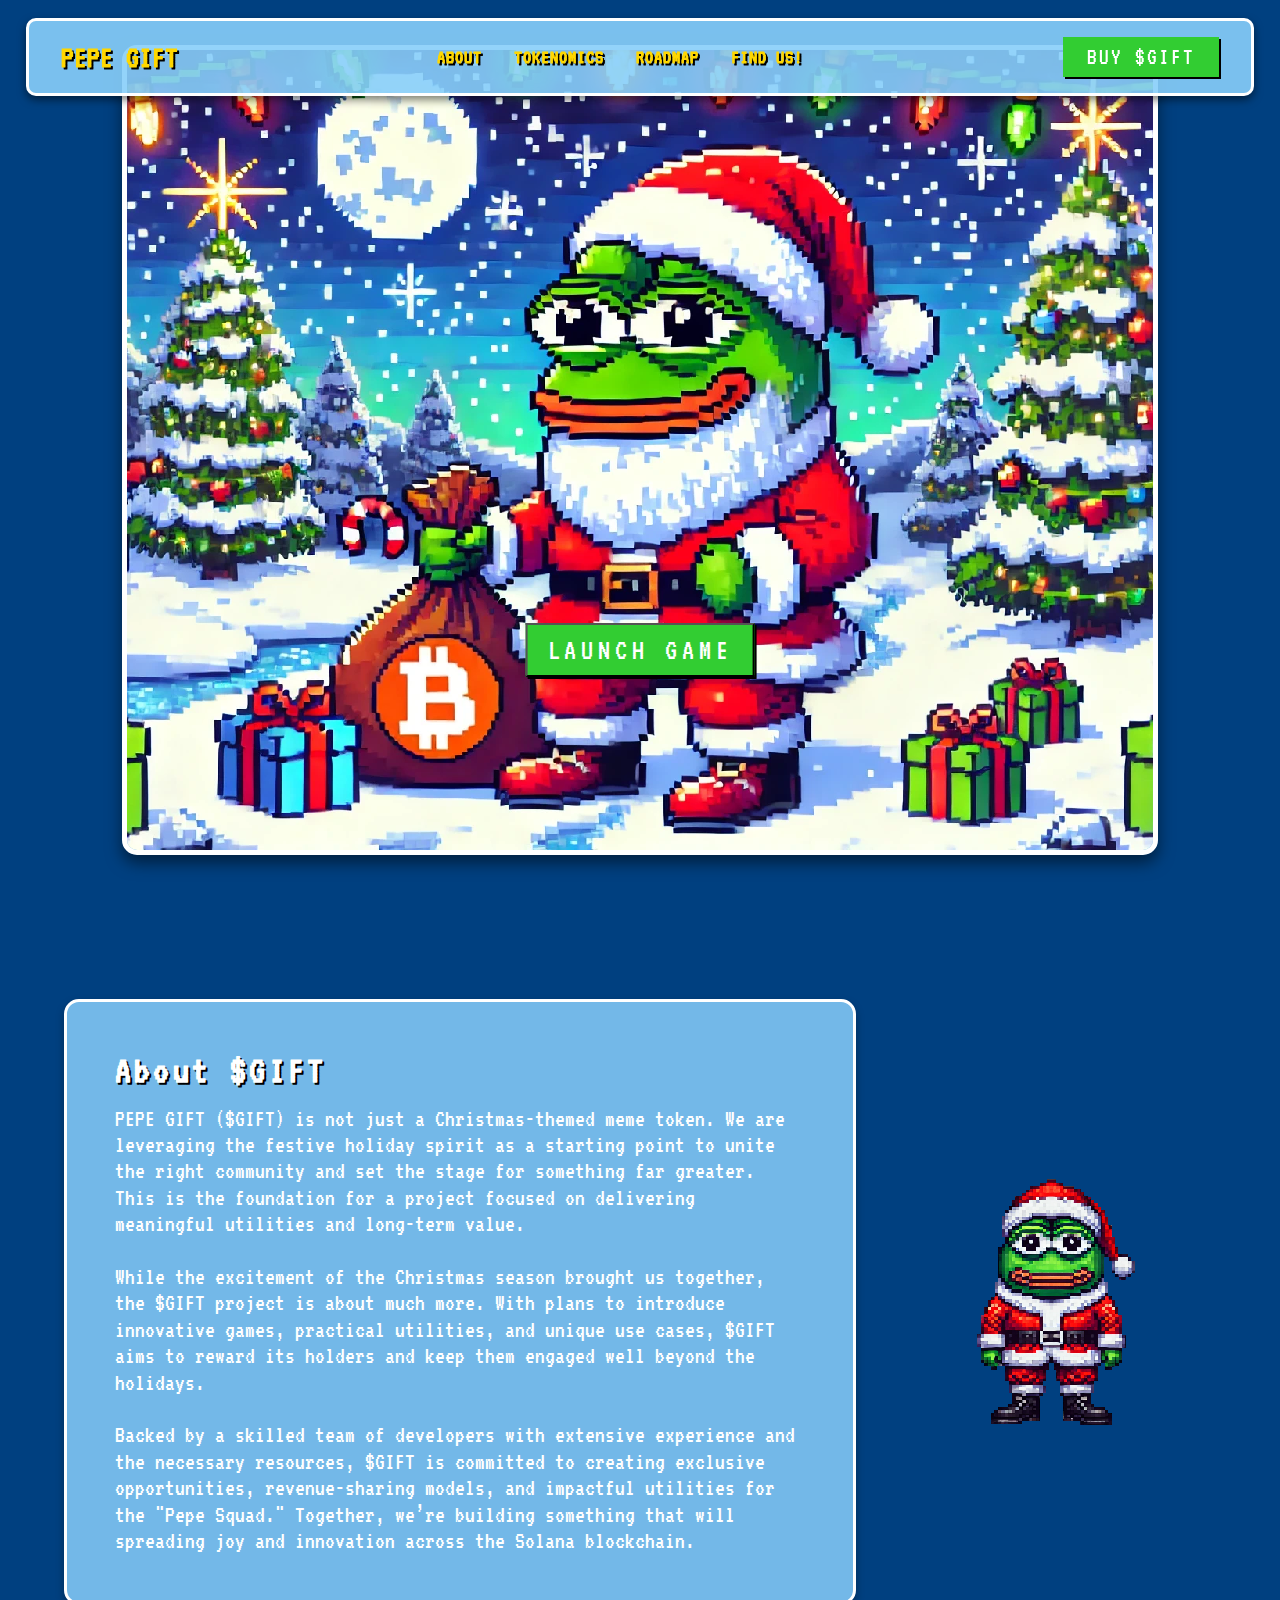
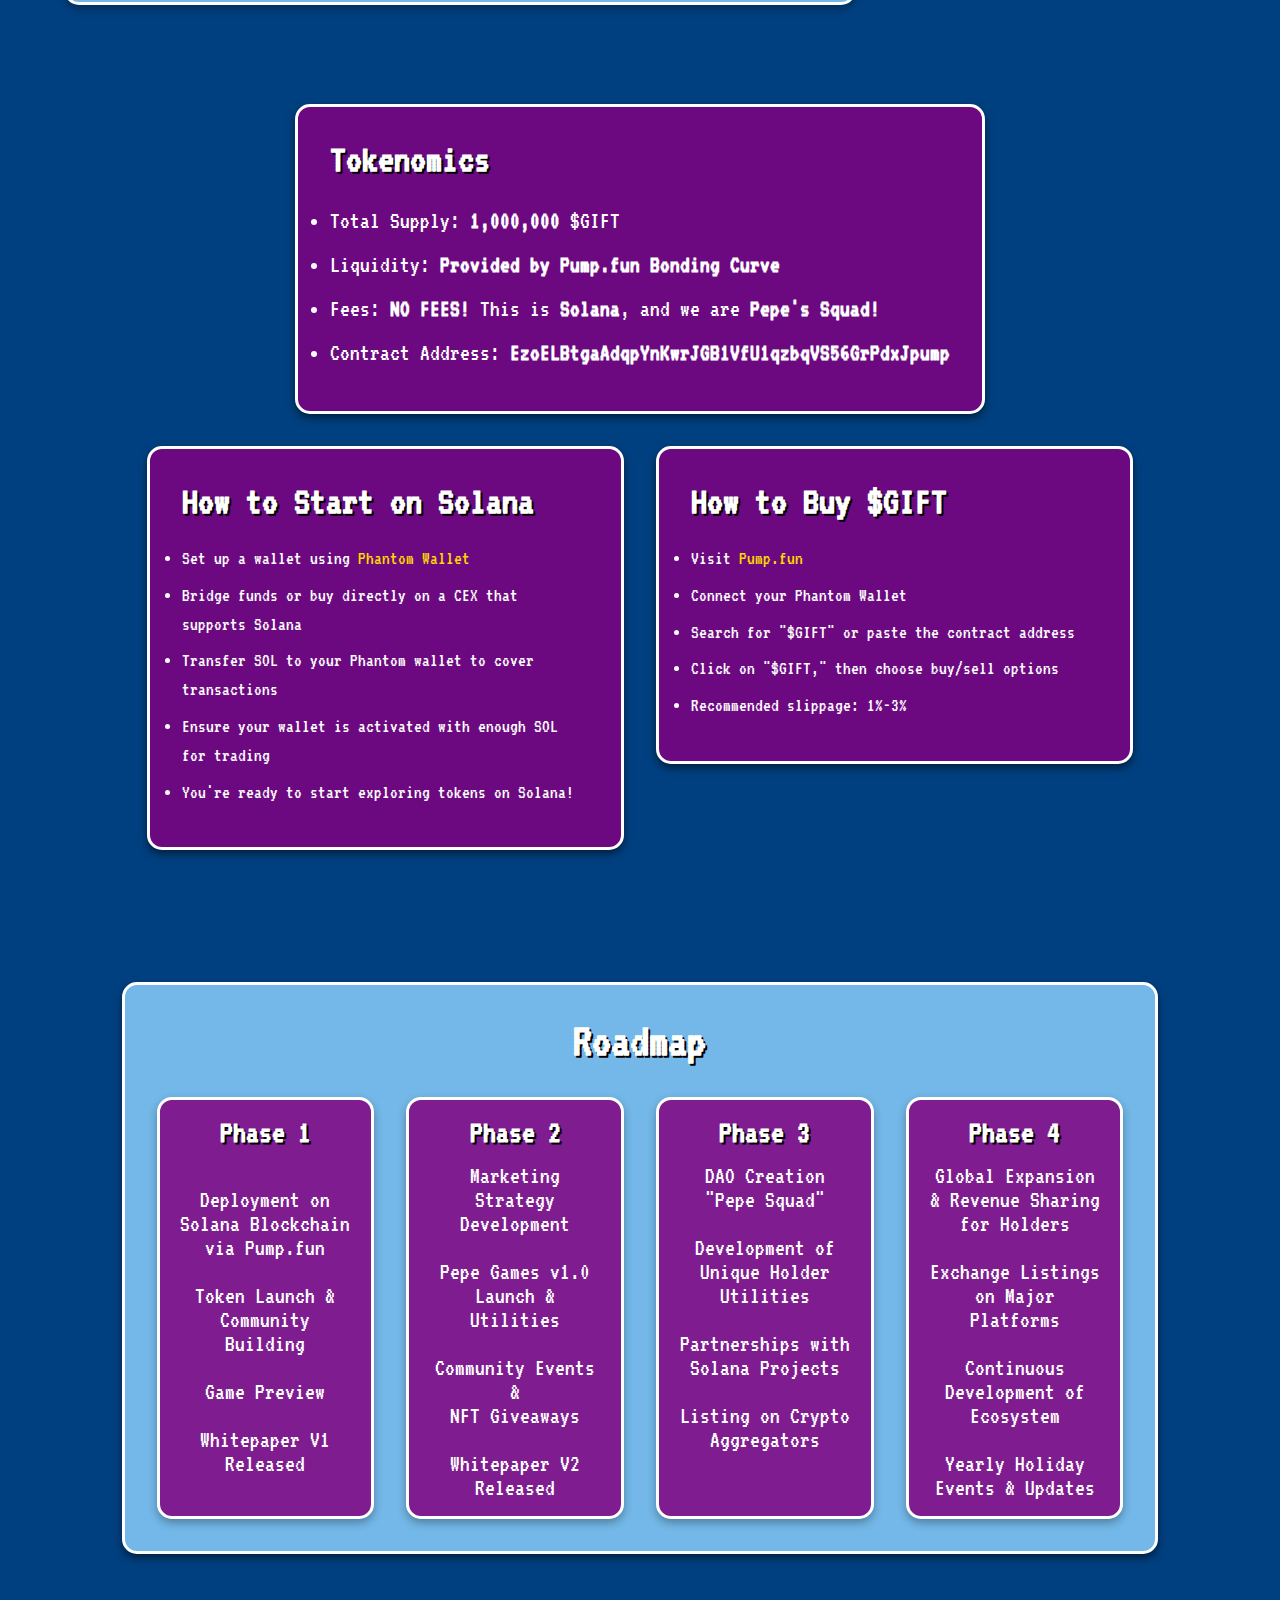
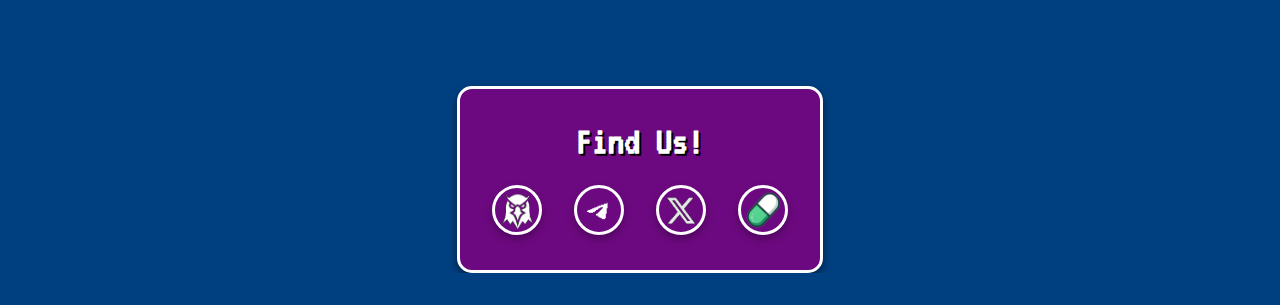
<file: index.html>
<!DOCTYPE html>
<html lang="tr">

<head>
    <meta charset="UTF-8">
    <meta name="viewport" content="width=device-width, initial-scale=1.0">
    <link href="https://fonts.googleapis.com/css2?family=VT323&display=swap" rel="stylesheet">
    <title>PEPE GIFT</title>
    <link rel="stylesheet" href="style.css">
    <link rel="icon" type="image/png" sizes="32x32" href="favicon.png">
</head>

<body>
    <div class="navbar">
        <button class="buy-button buy-mobile" onclick="location.href='#tokenomics';">
            BUY<br>$GIFT
        </button>
        <h1><a href="#intro" class="home-link">PEPE GIFT</a></h1>
        <button class="hamburger-menu" aria-label="Menu">&#9776;</button>
        <nav>
            <ul class="nav-links">
                <li><a href="#about">About</a></li>
                <li><a href="#tokenomics">TokenomIcs</a></li>
                <li><a href="#roadmap">Roadmap</a></li>
                <li><a href="#contact">FInd Us!</a></li>
            </ul>
        </nav>
        <button class="buy-button buy-desktop" onclick="location.href='#tokenomics';">
            BUY $GIFT
        </button>
    </div>
    <section class="section" id="intro">
        <div class="banner">
            <img src="banner.png" alt="Banner">
            <button id="launchGame">LAUNCH GAME</button>
        </div>
    </section>
    <section class="section" id="about">
        <div class="description-container">
            <div class="description-text">
                <h2>About $GIFT</h2>
                <p>
                    PEPE GIFT ($GIFT) is not just a Christmas-themed meme token. We are leveraging the festive holiday spirit as a starting point to unite the right community and set the stage for something far greater. This is the foundation for a project focused on delivering meaningful utilities and long-term value.<br><br>
                
                    While the excitement of the Christmas season brought us together, the $GIFT project is about much more. With plans to introduce innovative games, practical utilities, and unique use cases, $GIFT aims to reward its holders and keep them engaged well beyond the holidays.<br><br>
                
                    Backed by a skilled team of developers with extensive experience and the necessary resources, $GIFT is committed to creating exclusive opportunities, revenue-sharing models, and impactful utilities for the "Pepe Squad." Together, we’re building something that will spreading joy and innovation across the Solana blockchain.
                </p>
                
            </div>
            <div class="description-logo">
                <img src="character.png " alt="Logo PEPEGIFT">
            </div>
        </div>
    </section>
    <section class="section" id="tokenomics">
        <div class="tokenomics-container">
            <div class="floating-box tokenomics-box">
                <h2 class="tokenomics-title">Tokenomics</h2>
                <ul>
                    <li>Total Supply: <strong>1,000,000</strong> $GIFT</li>
                    <li>Liquidity: <strong>Provided by Pump.fun Bonding Curve</strong></li>
                    <li>Fees:<strong> NO FEES! </strong>This is <strong>Solana</strong>, and we are <strong>Pepe's
                            Squad!</strong></li>
                    <li>Contract Address:<strong> EzoELBtgaAdqpYnKwrJGB1VfU1qzbqVS56GrPdxJpump</strong></li>
                </ul>
            </div>
            <div class="tokenomics-lower-container">
                <div class="floating-box how-to-start">
                    <h2>How to Start on Solana</h2>
                    <ul>
                        <li>Set up a wallet using <a href="https://phantom.app/" target="_blank">Phantom Wallet</a></li>
                        <li>Bridge funds or buy directly on a CEX that supports Solana</li>
                        <li>Transfer SOL to your Phantom wallet to cover transactions</li>
                        <li>Ensure your wallet is activated with enough SOL for trading</li>
                        <li>You're ready to start exploring tokens on Solana!</li>
                    </ul>
                </div>
                <div class="floating-box how-to-buy">
                    <h2>How to Buy $GIFT</h2>
                    <ul>
                        <li>Visit <a href="https://pump.fun" target="_blank">Pump.fun</a></li>
                        <li>Connect your Phantom Wallet</li>
                        <li>Search for "$GIFT" or paste the contract address</li>
                        <li>Click on "$GIFT," then choose buy/sell options</li>
                        <li>Recommended slippage: 1%-3%</li>
                    </ul>
                </div>
            </div>
        </div>
    </section>
    <section class="section" id="roadmap">
        <div class="roadmap-wrapper">
            <h2 class="roadmap-title">Roadmap</h2>
            <div class="roadmap-container">
                <div class="roadmap-box">
                    <h3>Phase 1</h3>
                    <p><br>Deployment on Solana Blockchain via Pump.fun</p>
                    <p><br>Token Launch & Community Building</p>
                    <p><br>Game Preview</p>
                    <p><br>Whitepaper V1 Released</p>
                </div>
                <div class="roadmap-box">
                    <h3>Phase 2</h3>
                    <p>Marketing Strategy Development</p>
                    <p><br>Pepe Games v1.0<br>Launch & Utilities</p>
                    <p><br>Community Events &<br>NFT Giveaways</p>
                    <p><br>Whitepaper V2 Released</p>
                </div>
                <div class="roadmap-box">
                    <h3>Phase 3</h3>
                    <p>DAO Creation <br>"Pepe Squad"</p>
                    <p><br>Development of Unique Holder Utilities</p>
                    <p><br>Partnerships with Solana Projects</p>
                    <p><br>Listing on Crypto Aggregators</p>
                </div>
                <div class="roadmap-box">
                    <h3>Phase 4</h3>
                    <p>Global Expansion & Revenue Sharing for Holders</p>
                    <p><br>Exchange Listings on Major Platforms</p>
                    <p><br>Continuous Development of Ecosystem</p>
                    <p><br>Yearly Holiday Events & Updates</p>
                </div>
            </div>
        </div>
    </section>
    <section class="section" id="contact">
        <div class="floating-box" id="contact-box">
            <h2>Find Us!</h2>
            <div class="contact-icons">
                <a href="https://dexscreener.com" target="_blank">
                    <img src="dexscreener.png" alt="DexScreener">
                </a>
                <a href="https://t.me/pepeGift_solana" target="_blank">
                    <img src="tg.png" alt="Telegram">
                </a>
                <a href="https://x.com/pepegiftsolana" target="_blank">
                    <img src="x.png" alt="Twitter (X)">
                </a>
                <a href="https://pump.fun/coin/EzoELBtgaAdqpYnKwrJGB1VfU1qzbqVS56GrPdxJpump" target="_blank">
                    <img src="pumpfun.png" alt="PumpFun">
                </a>
            </div>
        </div>
    </section>
    <script src="script.js"></script>
</body>
</html>
</file>
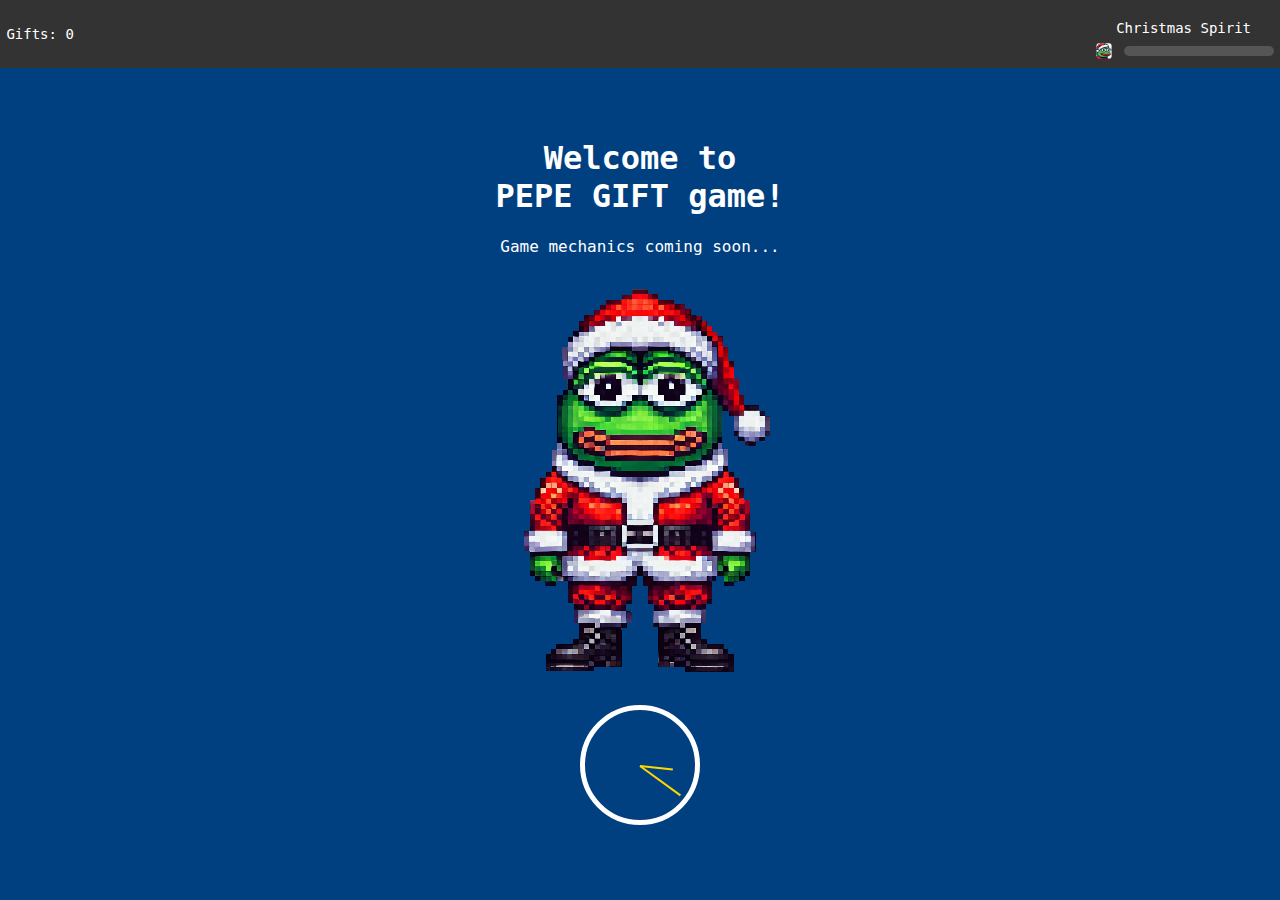
<file: minigame/game.html>
<!DOCTYPE html>
<html lang="en">
<head>
    <meta charset="UTF-8">
    <meta name="viewport" content="width=device-width, initial-scale=1.0">
    <title>PEPE GIFT Minigame</title>
    <link rel="stylesheet" href="gamestyle.css">
</head>
<body>
    <div class="top-bar">
        <div class="gifts">Gifts: <span id="gifts">0</span></div>
        <div class="christmas-energy">
            <p class="energy-label">Christmas Spirit</p>
            <div class="energy-container">
                <img src="../logo.png" alt="Logo" class="logo">
                <div class="progress-bar">
                    <div id="energyFill" class="fill"></div>
                </div>
            </div>
        </div>
    </div>
    </div>
    <div class="game-area">
        <h1>Welcome to<br>PEPE GIFT game!</h1>
        <p class="blink">Game mechanics coming soon...</p>
        <img src="character.png" alt="Logo PEPEGIFT" class="description-logo">
        <div class="clock">
            <div class="clock-face">
                <div class="hand hour"></div>
                <div class="hand minute"></div>
            </div>
        </div>
    </div>  

    <script src="game.js"></script>
</body>
</html>
</file>
<file: style.css>
* {
    margin: 0;
    padding: 0;
    box-sizing: border-box;
}
body,
html {
    font-family: 'VT323', monospace;
    background: #004080;
    color: #333;
}
h1,
h2,
h3 {
    font-family: 'VT323', monospace;
    font-size: 2.5rem;
    text-shadow: 2px 2px #000;
}
p,
li {
    font-family: 'VT323', monospace;
    font-size: 1.2rem;
    line-height: 1.5;
}
button {
    font-family: 'VT323', monospace;
    font-size: 1rem;
    letter-spacing: 1px;
    text-transform: uppercase;
}
.section {
    position: relative;
    height: 100vh;
    display: flex;
    justify-content: center;
    align-items: center;
    text-align: center;
    overflow: hidden;
    padding: 2rem 5%;
    margin-bottom: 2rem;
}
.navbar {
    position: fixed;
    top: 2%;
    left: 0;
    width: 96%;
    margin: 0 2%;
    background: rgba(135, 206, 250, 0.9);
    color: #fff;
    display: flex;
    justify-content: space-between;
    align-items: center;
    padding: 1rem 2rem;
    border: 3px solid #fff;
    box-shadow: 0 4px 8px rgba(0, 0, 0, 0.5);
    z-index: 10;
    border-radius: 10px;
}
.navbar .home-link {
    color: #FFD700;
    text-decoration: none;
    text-shadow: 2px 2px #000;
}
.navbar h1 {
    font-size: 2rem;
    text-shadow: 2px 2px #000;
}
.navbar h1:hover {
    transform: scale(1.1);
}
.nav-links {
    list-style: none;
    display: flex;
    gap: 2rem;
}
.nav-links a {
    color: #FFD700;
    text-decoration: none;
    text-shadow: 2px 2px #000;
    font-size: 1.3rem;
    text-transform: uppercase;
    font-weight: bold;
    letter-spacing: 1px;
    transition: color 0.3s ease, transform 0.2s ease;
}
.nav-links a:hover {
    color: #FF4500;
    transform: scale(1.1);
    text-decoration: underline;
}
.navbar button {
    font-family: 'VT323', monospace;
    background: #32CD32 ;
    color: #fff;
    border: none;
    padding: 0.5rem 1.5rem;
    font-size: 1rem;
    text-transform: uppercase;
    letter-spacing: 2px;
    cursor: pointer;
    box-shadow: 2px 2px 0 #000;
    transition: background 0.3s ease, transform 0.2s ease;
}
.navbar button:hover {
    background: #FF4500;
    transform: scale(1.1);
}
.banner {
    position: relative;
    width: 90%;
    height: 97%;
    margin: 5%;
    background: rgba(135, 206, 250, 0.85);
    border: 5px solid #fff;
    box-shadow: 0 8px 16px rgba(0, 0, 0, 0.5);
    border-radius: 15px;
    overflow: hidden;
}
.banner img {
    width: 100%;
    height: 100%;
    object-fit: cover;
    image-rendering: pixelated;
}
#launchGame {
    position: absolute;
    top: 75%;
    left: 50%;
    transform: translate(-50%, -50%);
    background-color: #32CD32;
    color: #FFFFFF;
    font-family: 'VT323', monospace;
    font-size: 30px;
    letter-spacing: 0.3rem;
    box-shadow: 2px 2px 0 #000;
    padding: 10px 20px;
    cursor: pointer;
    text-align: center;
}
#launchGame:hover {
    background-color: rgba(128, 0, 128, 0.85);
}
#description {
    display: flex;
    justify-content: center;
    align-items: center;
    height: auto;
    padding: 0 5%;
}
.description-container {
    display: flex;
    align-items: center;
    justify-content: space-between;
    width: 100%;
    max-width: 1200px;
    gap: 2rem;
    height: auto;
}
.description-text {
    flex: 2.1;
    background:rgba(135, 206, 250, 0.85);
    color: #fff;
    padding: 3rem;
    border: 3px solid #fff;
    border-radius: 15px;
    box-shadow: 0 4px 8px rgba(0, 0, 0, 0.3);
    text-align: left;
    height: auto !important;
}
.description-text h2 {
    font-size: 2.5rem;
    margin-bottom: 1rem;
    letter-spacing: 0.2rem;
}
.description-text p {
    font-size: 1.5rem;
    line-height: 1.1;
}
.description-logo {
    flex: 1;
    display: flex;
    justify-content: center;
    align-items: center;
}
.description-logo img {
    max-width: 80%;
    height: auto;
    /* border: 3px solid #fff;
    border-radius: 1000px; 
    box-shadow: 0 4px 8px rgba(0, 0, 0, 0.3);*/
    image-rendering: pixelated;
}
.floating-box {
    position: relative;
    background: rgba(128, 0, 128, 0.85);
    color: #fff;
    padding: 2rem;
    border: 3px solid #fff;
    border-radius: 15px;
    box-shadow: 0 4px 8px rgba(0, 0, 0, 0.5);
    max-width: 600px;
    text-align: center;
}
.floating-box h2 {
    font-size: 2.5rem;
    margin-bottom: 1.5rem;
    text-shadow: 2px 2px #000;
}
.floating-box ul,
.floating-box ol {
    text-align: left;
    margin-top: 1rem;
    line-height: 1.6;
}
.tokenomics-box li {
    font-size: 1.5rem;
}
.floating-box li {
    margin: 0.5rem 0;
}
.floating-box a {
    color: #FFD700;
    text-decoration: none;
    transition: color 0.3s ease;
}
.floating-box a:hover {
    text-decoration: underline;
    color: #FF4500;
}
#tokenomics,
#contact {
    padding: 2rem 5%;
    height: 80%;
}
#tokenomics {
    padding: 3rem 5%;
    text-align: center;
}
.tokenomics-container {
    display: flex;
    flex-direction: column;
    gap: 2rem;
    max-width: 1200px;
    margin: 0 auto;
}
.tokenomics-box {
    align-self: center;
    background: rgba(128, 0, 128, 0.85);
    color: #fff;
    padding: 2rem;
    border: 3px solid #fff;
    border-radius: 15px;
    box-shadow: 0 4px 8px rgba(0, 0, 0, 0.5);
    text-align: left;
    transition: transform 0.3s ease;
    max-width: 800px;
}
.tokenomics-lower-container {
    display: flex;
    justify-content: space-between;
    gap: 2rem;
    flex-wrap: wrap;
    align-items: flex-start;
}
.how-to-start,
.how-to-buy {
    flex: 1;
    min-width: 300px;
    max-width: 500px;
    background: rgba(128, 0, 128, 0.85);
    color: #fff;
    padding: 2rem;
    border: 3px solid #fff;
    border-radius: 15px;
    box-shadow: 0 4px 8px rgba(0, 0, 0, 0.5);
    text-align: left;
    transition: transform 0.3s ease;
}
#roadmap {
    padding: 5rem 5%;
    text-align: center;
    display: flex;
    flex-direction: column;
    align-items: center;
}
.roadmap-title {
    font-size: 3rem;
    margin-bottom: 2rem;
    color: #fff;
    text-align: center;
    text-shadow: 2px 2px #000;
}
.roadmap-wrapper {
    background: rgba(135, 206, 250, 0.85);
    padding: 2rem;
    border: 3px solid #fff;
    border-radius: 15px;
    box-shadow: 0 4px 8px rgba(0, 0, 0, 0.5);
    width: 90%;
    max-width: 1200px;
    margin: 0 auto;
}
.roadmap-container {
    display: flex;
    justify-content: center;
    gap: 2rem;
    flex-wrap: wrap;
    margin: 0 auto;
}
.roadmap-box {
    flex: 1;
    min-width: 200px;
    max-width: 280px;
    background: rgba(128, 0, 128, 0.85);
    color: #fff;
    padding: 1rem;
    border: 3px solid #fff;
    border-radius: 15px;
    box-shadow: 0 4px 8px rgba(0, 0, 0, 0.3);
    text-align: center;
    transition: all 0.3s ease;
}
.roadmap-box:hover {
    transform: scale(1.05);
    background: rgba(128, 0, 128, 1);
}
.roadmap-box h3 {
    font-size: 2rem;
    margin-bottom: 1rem;
    text-shadow: 2px 2px #000;
}
.roadmap-box p {
    font-size: 1.5rem;
    line-height: 1;
}
#contact-box {
    height: auto;
}
.contact-icons {
    display: flex;
    justify-content: center;
    gap: 2rem;
    margin-top: 0;
}

.contact-icons a {
    display: inline-block;
    transition: transform 0.3s ease;
}

.contact-icons img {
    width: 50px;
    height: 50px;
    object-fit: contain;
    border: 3px solid #fff;
    border-radius: 50px;
    box-shadow: 0 4px 8px rgba(0, 0, 0, 0.3);
    transition: transform 0.3s ease;
}

.contact-icons a:hover img {
    transform: scale(1.1);
    border-color: #FF4500;
}
#tokenomics,
#roadmap,
#contact,
#about {
    padding: 2rem 5%;
    padding-bottom: 10rem;
    margin-top: -10rem;
    margin-bottom: 2rem;
}
#contact {
    padding-bottom: 0;
}
#tokenomics {
    padding-top: 10rem;
}
.buy-button {
    background: #FF6347;
    color: #fff;
    border: none;
    padding: 0.2rem 0.5rem;
    font-size: 1.5rem !important;
    text-transform: uppercase;
    letter-spacing: 1px;
    cursor: pointer;
    box-shadow: 2px 2px 0 #000;
    transition: background 0.3s ease, transform 0.2s ease;
}

.buy-button:hover {
    background: #FF4500;
    transform: scale(1.1);
}

.buy-mobile {
    display: none;
}

.buy-desktop {
    display: block;
}

.hamburger-menu {
    display: none;
}
#about {
    padding-top: 20rem;
}

@media (max-width: 768px) {
    .navbar {
        position: fixed;
        top: 2%;
        left: 0;
        width: 96%;
        background: rgba(128, 0, 128, 0.9);
        color: #fff;
        display: flex;
        justify-content: space-between;
        align-items: center;
        padding: 1rem;
        z-index: 10;
        height: 8%;
    }
    .nav-links {
        display: none;
    }
    .nav-links.mobile {
        display: flex;
        flex-direction: column;
        background: rgba(128, 0, 128, 0.9);
        position: absolute;
        top: 100%;
        right: 0;
        width: 100%;
        padding: 1rem;
        border-top: 3px solid #fff;
    }
    .nav-links a {
        margin: 0.5rem 0;
    }
    .navbar h1 {
        flex: 1;
        text-align: center;
        margin: 0;
    }
    .navbar .buy-mobile {
        height: 200%;
        width: 20%;
        padding: 0.2rem;
        text-align: center;
        align-self: center;
        font-size: 0.9rem !important;
        display: block;
    }
    .buy-desktop {
        display: none;
    }
    .hamburger-menu {
        display: flex;
        justify-content: center;
        align-items: center;
        width: 0.5rem;
        height: 2rem;
        background: none;
        border: 2px solid #fff;
        border-radius: 8px;
        font-size: 1.5rem;
        color: #fff;
        cursor: pointer;
        transition: transform 0.3s ease, background-color 0.3s ease;
    }
    .hamburger-menu:hover {
        background-color: rgba(255, 99, 71, 0.8);
        transform: scale(1.05);
    }
    .banner {
        width: 100%;
        height: auto;
        overflow: visible;
    }
    .banner img {
        object-fit: contain;
        width: 100%;
        height: auto;
    }
    #about {
        padding-top: 2rem;
        padding-bottom: 0;
    }
    .section {
        margin-bottom: 5rem;
        height: auto;
    }
    #description {
        display: flex;
        flex-direction: column;
        justify-content: flex-start;
        align-items: flex-start;
        padding: 2rem 5%;
        height: auto;
    }
    .description-container {
        display: flex;
        flex-direction: column;
        gap: 1rem;
        position: relative;
    }

    .description-text {
        position: relative;
        padding: 2rem;
        background: rgba(128, 0, 128, 0.85);
        color: #fff;
        border: 3px solid #fff;
        border-radius: 15px;
        box-shadow: 0 4px 8px rgba(0, 0, 0, 0.3);
        margin-top: 2rem;
        width: 90%;
        font-size: 0.1rem !important;
    }

    .description-text h2 {
        font-size: 1.8rem;
    }

    .description-text p {
        font-size: 1.1rem;
    }

    .description-logo {
        position: absolute;
        top: 2rem;
        right: 3rem;
        transform: translate(50%, -50%);
        z-index: 5;
    }

    .description-logo img {
        max-width: 120px;
        height: 120px;
    }

    #tokenomics {
        margin-top: 0;
        padding: 2rem 5%;
        text-align: center;
    }

    .tokenomics-container {
        display: flex;
        flex-direction: column;
        gap: 1.5rem;
        align-items: center;
    }

    .tokenomics-box {
        width: 100%;
        max-width: 95%;
        padding: 1.5rem;
        background: rgba(128, 0, 128, 0.85);
        border: 3px solid #fff;
        border-radius: 15px;
        box-shadow: 0 4px 8px rgba(0, 0, 0, 0.3);
        text-align: left;
        font-size: 1rem;
    }

    .how-to-start,
    .how-to-buy {
        width: 100%;
        max-width: 95%;
        padding: 1.5rem;
        background: rgba(128, 0, 128, 0.85);
        border: 3px solid #fff;
        border-radius: 15px;
        box-shadow: 0 4px 8px rgba(0, 0, 0, 0.3);
        text-align: left;
        font-size: 1rem;
    }

    .tokenomics-lower-container {
        display: flex;
        flex-direction: column;
        gap: 1.5rem;
        align-items: center;
    }

    .tokenomics-box h2 {
        font-size: 1.8rem;
        margin-bottom: 1rem;
    }

    .tokenomics-box ul {
        padding: 0;
        margin: 0;
        list-style-position: inside;
    }

    .tokenomics-box li {
        font-size: 1rem;
        line-height: 1.5;
        margin-bottom: 0.5rem;
    }

    #roadmap {
        padding: 1rem 5%;
        margin-top: 2rem;
    }

    .roadmap-container {
        display: flex;
        flex-direction: column;
        align-items: center;
        gap: 1.5rem;
        width: 100%;
        padding: 1rem;
    }
    .roadmap-box {
        width: 90%;
        max-width: 95%;
        padding: 1.5rem;
        background: rgba(128, 0, 128, 0.85);
        color: #fff;
        border: 3px solid #fff;
        border-radius: 15px;
        box-shadow: 0 4px 8px rgba(0, 0, 0, 0.3);
        text-align: center;
        font-size: 1rem;
        transition: transform 0.3s ease;
    }
    .roadmap-box h3 {
        font-size: 1.5rem;
        margin-bottom: 1rem;
    }
    .roadmap-box p {
        font-size: 1rem;
        line-height: 1.5;
        margin-bottom: 0.5rem;
    }
    .roadmap-box:hover {
        transform: scale(1.05);
        background: rgba(128, 0, 128, 1);
    }
    #contact {
        padding: 1rem 5%;
        margin-top: 2rem;
    }
    #intro {
        height: 25rem;
    }
    #launchGame {
        position: absolute;
        top: 130%;
        left: 50%;
        transform: translate(-50%, -50%);
        background-color: #32CD32;
        color: #FFFFFF;
        font-family: 'VT323', monospace;
        font-size: 18px;
        letter-spacing: 0.3rem;
        box-shadow: 2px 2px 0 #000;
        padding: 10px 20px;
        cursor: pointer;
        text-align: center;
        z-index: 15;
    }
    
}
</file>
<file: minigame/gamestyle.css>
* {
    font-family: 'VT323', monospace; 
    box-sizing: border-box; 
}

body {
    margin: 0;
    padding: 0;
    font-family: 'VT323', monospace;
    background-color: #004080;
    color: #FFFFFF;
    display: flex;
    flex-direction: column;
    align-items: center;
    justify-content: flex-start;
    height: 100vh;
}
.top-bar {
    display: flex;
    justify-content: space-between;
    align-items: center;
    width: 100%;
    background-color: #333333;
    color: #FFFFFF;
    padding: 0.4rem;
    box-sizing: border-box;
    font-family: 'VT323', monospace;
}

.gifts {
    font-size: 14px;
}

.christmas-energy {
    display: flex;
    flex-direction: column;
    align-items: center;
}

.energy-label {
    font-size: 14px;
    margin-bottom: 5px; 
    color: #FFFFFF;
    text-align: center;
}

.energy-container {
    display: flex;
    align-items: center;
}

.logo {
    height: 20px;
    margin-right: 10px;
}
.progress-bar {
    width: 150px;
    background-color: #555555;
    border-radius: 5px;
    overflow: hidden;
    position: relative;
}

.fill {
    height: 10px;
    background-color: #87CEFA;
    width: 0%;
    transition: width 0.3s ease-in-out;
}

.game-area {
    text-align: center;
    margin-top: 50px;
}
.description-logo {
    display: block;
    margin: 20px auto; 
    max-width: 40%; 
    height: auto; 
    image-rendering: pixelated; 
}
.blink {
    animation: blink 1s step-start infinite;
}

@keyframes blink {
    50% {
        opacity: 0;
    }
}
.clock {
    position: relative;
    width: 120px;
    height: 120px;
    margin: 20px auto;
    border: 5px solid #FFFFFF;
    border-radius: 50%;
    background-color: #004080;
    display: flex;
    align-items: center;
    justify-content: center;
}

.clock-face {
    position: relative;
    width: 100%;
    height: 100%;
}

.hand {
    position: absolute;
    width: 50%;
    height: 2px;
    background-color: #FFD700;
    top: 50%;
    left: 50%;
    transform-origin: 0% 50%; 
    transform: rotate(0deg);
    transition: transform 0.05s linear;
}

.hour {
    height: 2px; 
    width: 30%;
}

.minute {
    height: 2px; 
    width: 45%;
}
</file>
